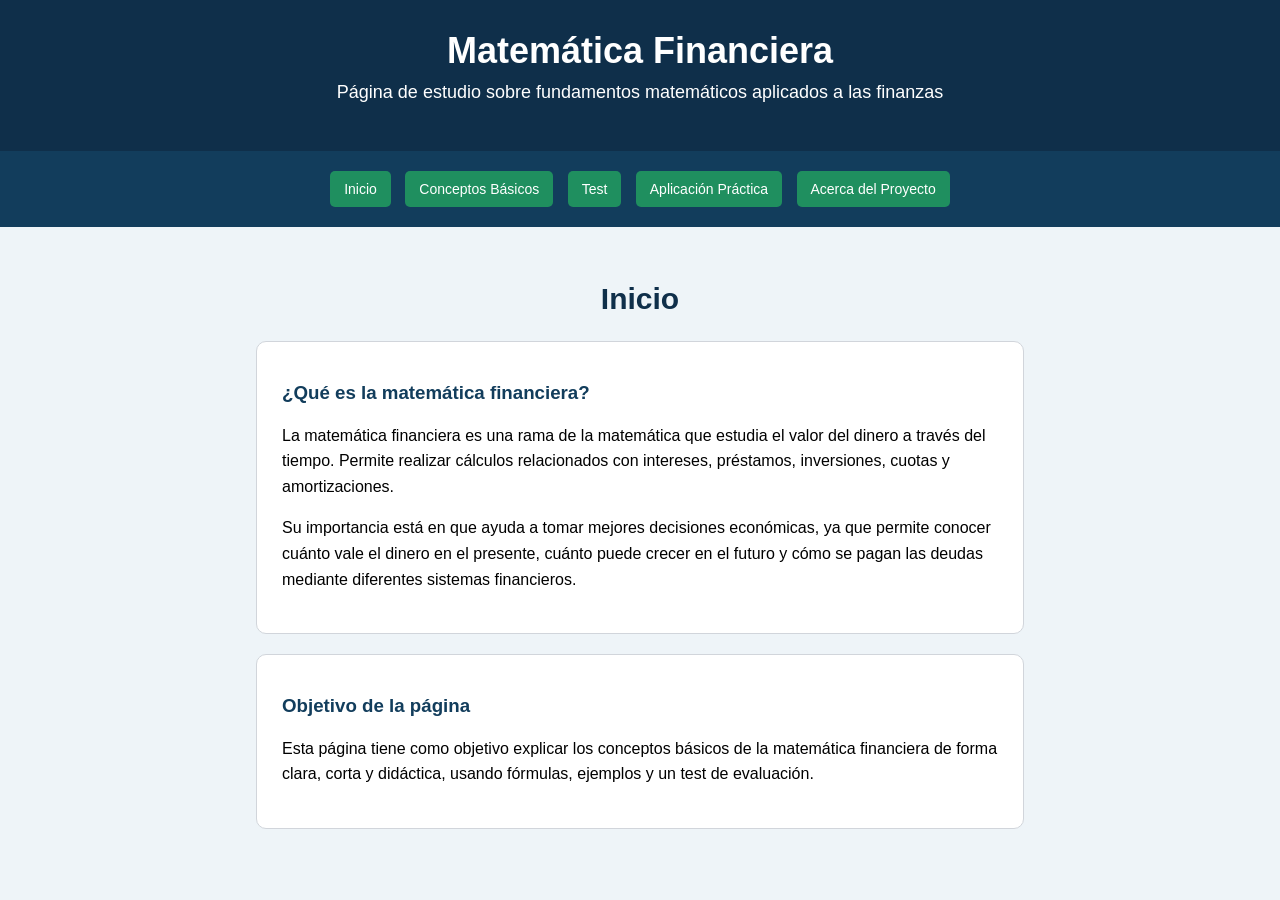
<file: index.html>
<!DOCTYPE html>
<html lang="es">
<head>
  <meta charset="UTF-8">
  <title>Matemática Financiera</title>
  <link rel="stylesheet" href="css/estilos.css">
</head>
<body>

<header>
  <h1>Matemática Financiera</h1>
  <p>Página de estudio sobre fundamentos matemáticos aplicados a las finanzas</p>
</header>

<nav>
    <a href="index.html">Inicio</a>
  <a href="pages/01-conceptos.html">Conceptos Básicos</a>
  <a href="pages/02-test.html">Test</a>
  <a href="pages/03-aplicacion.html">Aplicación Práctica</a>
  <a href="pages/04-acerca.html">Acerca del Proyecto</a>
</nav>

<main>
  <h2>Inicio</h2>

  <div class="card">
    <h3>¿Qué es la matemática financiera?</h3>

    <p>
      La matemática financiera es una rama de la matemática que estudia el valor del dinero
      a través del tiempo. Permite realizar cálculos relacionados con intereses, préstamos,
      inversiones, cuotas y amortizaciones.
    </p>

    <p>
      Su importancia está en que ayuda a tomar mejores decisiones económicas, ya que permite
      conocer cuánto vale el dinero en el presente, cuánto puede crecer en el futuro y cómo se
      pagan las deudas mediante diferentes sistemas financieros.
    </p>
  </div>

  <div class="card">
    <h3>Objetivo de la página</h3>

    <p>
      Esta página tiene como objetivo explicar los conceptos básicos de la matemática financiera
      de forma clara, corta y didáctica, usando fórmulas, ejemplos y un test de evaluación.
    </p>
  </div>
</main>

</body>
</html>
</file>
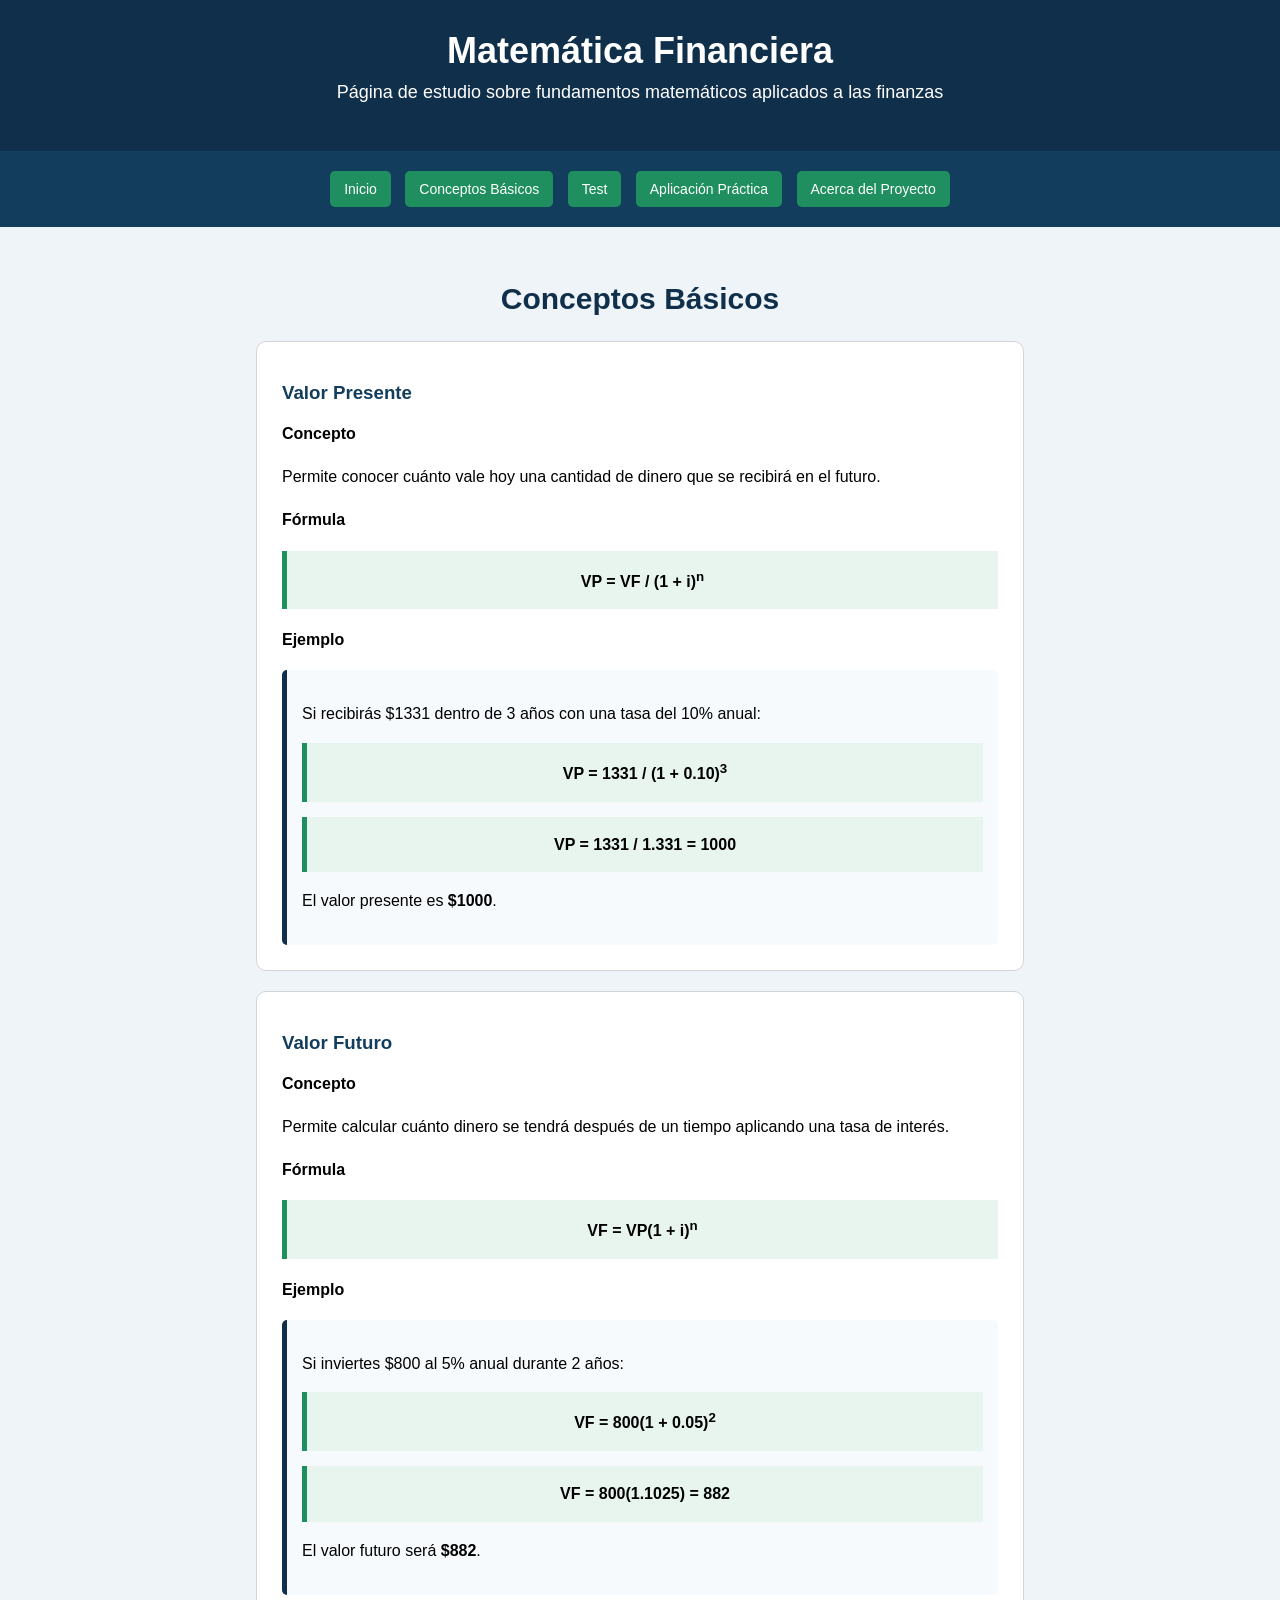
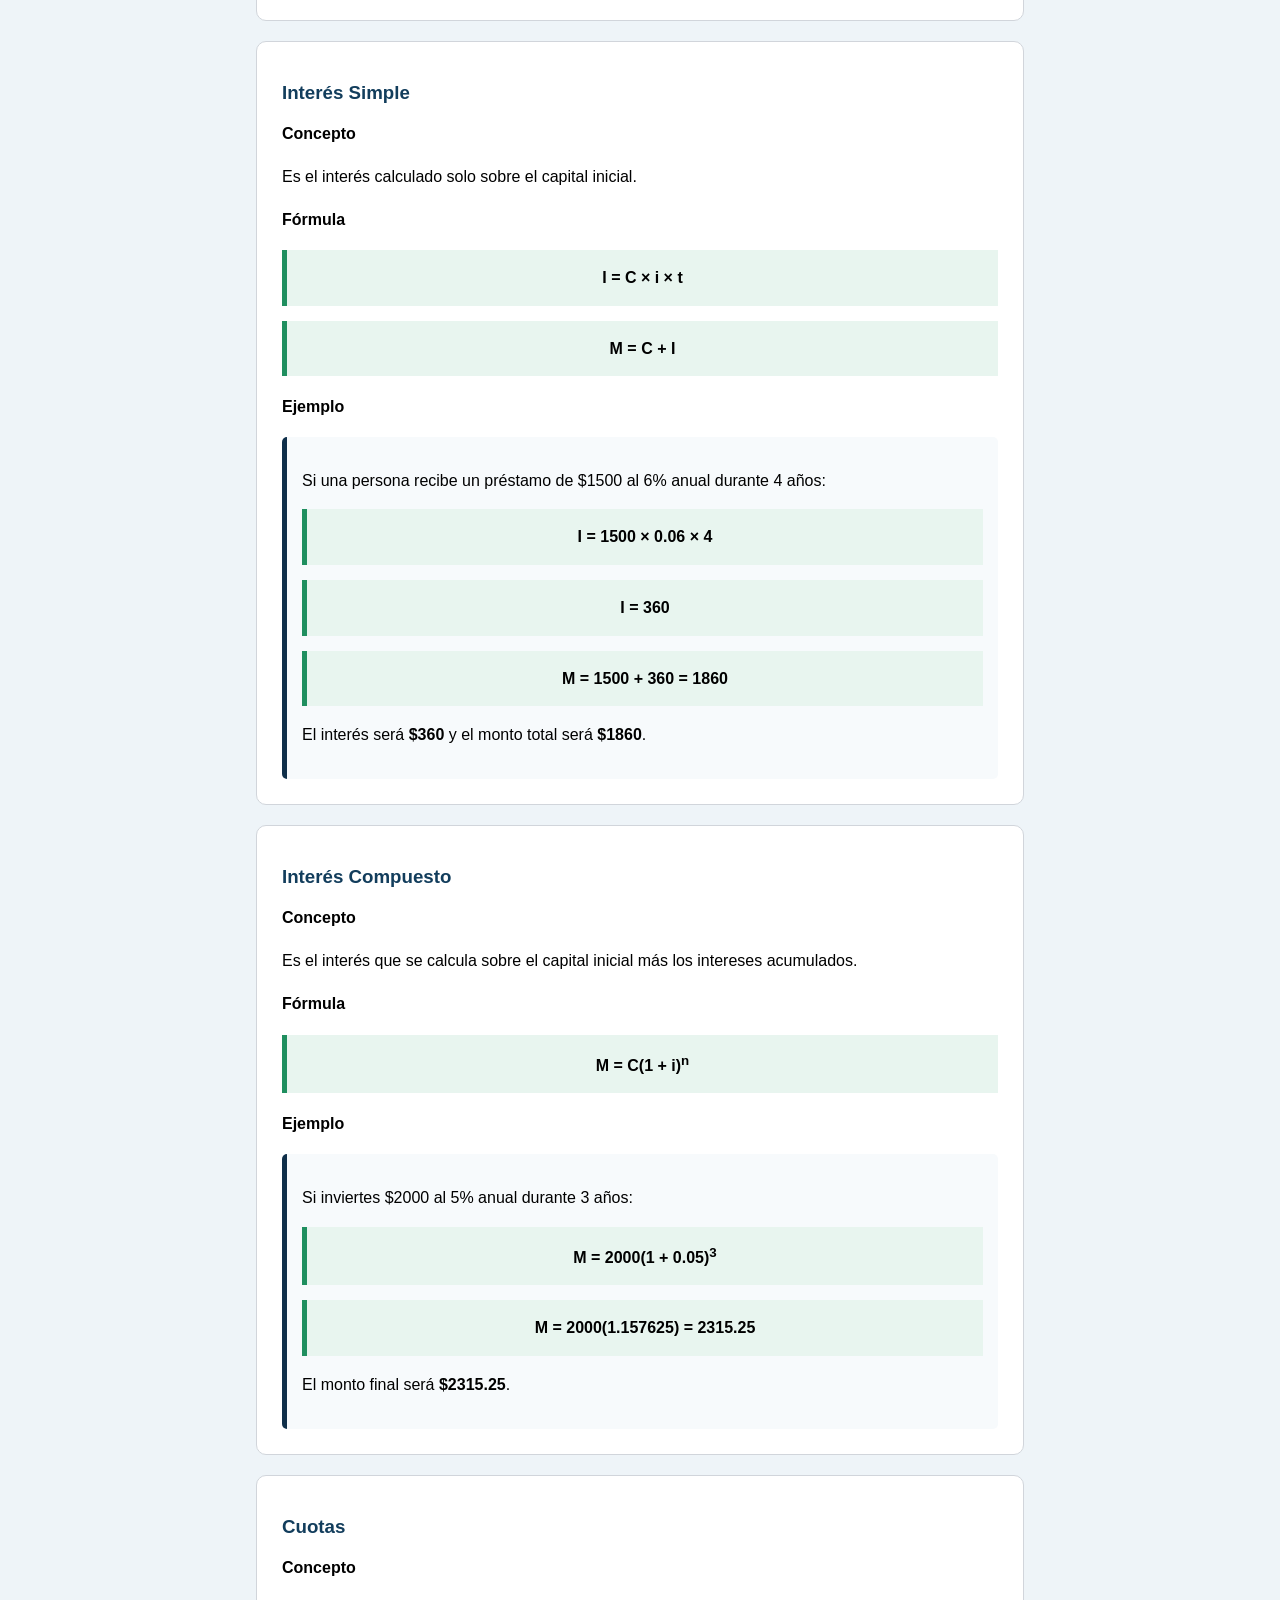
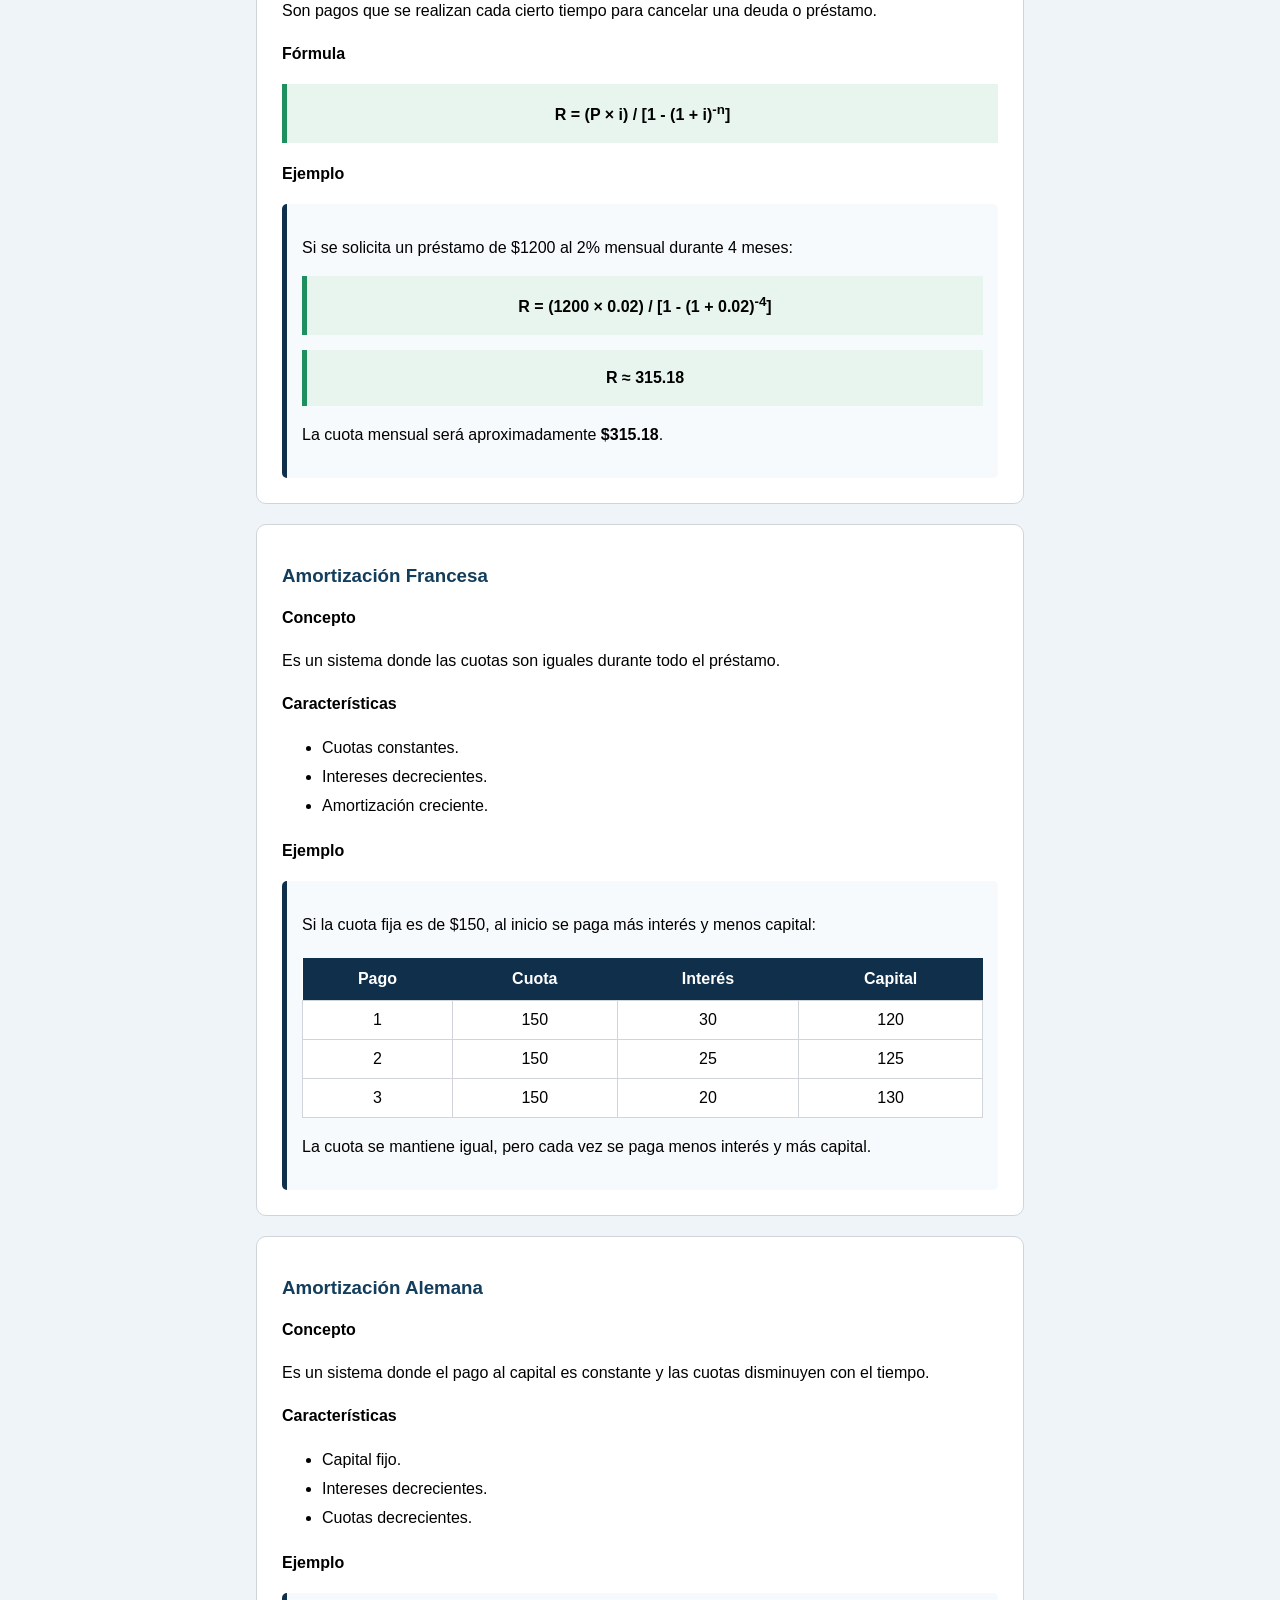
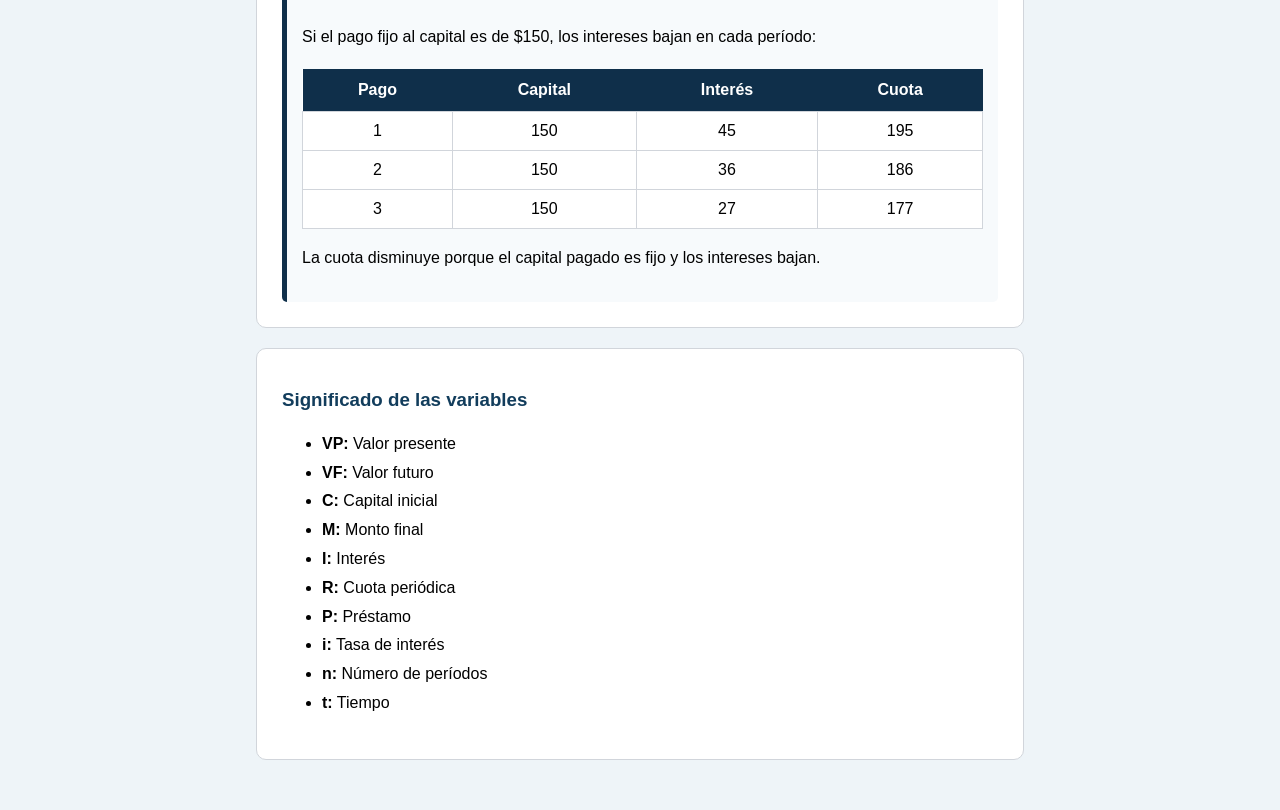
<file: pages/01-conceptos.html>
<!DOCTYPE html>
<html lang="es">
<head>
  <meta charset="UTF-8">
  <title>Conceptos Básicos</title>
  <link rel="stylesheet" href="../css/estilos.css">
</head>
<body>

<header>
  <h1>Matemática Financiera</h1>
  <p>Página de estudio sobre fundamentos matemáticos aplicados a las finanzas</p>
</header>

<nav>
  <a href="../index.html">Inicio</a>
  <a href="01-conceptos.html">Conceptos Básicos</a>
  <a href="02-test.html">Test</a>
  <a href="03-aplicacion.html">Aplicación Práctica</a>
  <a href="04-acerca.html">Acerca del Proyecto</a>
</nav>

<main>
  <h2>Conceptos Básicos</h2>

    <!-- Descripción del Valor Presente -->
    <div class="card">
      <h3>Valor Presente</h3>

      <h4>Concepto</h4>
      <p>
        Permite conocer cuánto vale hoy una cantidad de dinero que se recibirá en el futuro.
      </p>

      <h4>Fórmula</h4>
      <p class="formula">
        VP = VF / (1 + i)<sup>n</sup>
      </p>

      <h4>Ejemplo</h4>
      <div class="ejemplo">
        <p>
          Si recibirás $1331 dentro de 3 años con una tasa del 10% anual:
        </p>

        <p class="formula">
          VP = 1331 / (1 + 0.10)<sup>3</sup>
        </p>

        <p class="formula">
          VP = 1331 / 1.331 = 1000
        </p>

        <p>
          El valor presente es <strong>$1000</strong>.
        </p>
      </div>
    </div>

    <!-- Descripción del Valor Futuro -->
    <div class="card">
      <h3>Valor Futuro</h3>

      <h4>Concepto</h4>
      <p>
        Permite calcular cuánto dinero se tendrá después de un tiempo aplicando una tasa de interés.
      </p>

      <h4>Fórmula</h4>
      <p class="formula">
        VF = VP(1 + i)<sup>n</sup>
      </p>

      <h4>Ejemplo</h4>
      <div class="ejemplo">
        <p>
          Si inviertes $800 al 5% anual durante 2 años:
        </p>

        <p class="formula">
          VF = 800(1 + 0.05)<sup>2</sup>
        </p>

        <p class="formula">
          VF = 800(1.1025) = 882
        </p>

        <p>
          El valor futuro será <strong>$882</strong>.
        </p>
      </div>
    </div>

    <!-- Descripción del Interés Simple -->
    <div class="card">
      <h3>Interés Simple</h3>

      <h4>Concepto</h4>
      <p>
        Es el interés calculado solo sobre el capital inicial.
      </p>

      <h4>Fórmula</h4>
      <p class="formula">
        I = C × i × t
      </p>

      <p class="formula">
        M = C + I
      </p>

      <h4>Ejemplo</h4>
      <div class="ejemplo">
        <p>
          Si una persona recibe un préstamo de $1500 al 6% anual durante 4 años:
        </p>

        <p class="formula">
          I = 1500 × 0.06 × 4
        </p>

        <p class="formula">
          I = 360
        </p>

        <p class="formula">
          M = 1500 + 360 = 1860
        </p>

        <p>
          El interés será <strong>$360</strong> y el monto total será <strong>$1860</strong>.
        </p>
      </div>
    </div>

    <!-- Descripción del Interés Compuesto -->
    <div class="card">
      <h3>Interés Compuesto</h3>

      <h4>Concepto</h4>
      <p>
        Es el interés que se calcula sobre el capital inicial más los intereses acumulados.
      </p>

      <h4>Fórmula</h4>
      <p class="formula">
        M = C(1 + i)<sup>n</sup>
      </p>

      <h4>Ejemplo</h4>
      <div class="ejemplo">
        <p>
          Si inviertes $2000 al 5% anual durante 3 años:
        </p>

        <p class="formula">
          M = 2000(1 + 0.05)<sup>3</sup>
        </p>

        <p class="formula">
          M = 2000(1.157625) = 2315.25
        </p>

        <p>
          El monto final será <strong>$2315.25</strong>.
        </p>
      </div>
    </div>

    <!-- Descripción de las Cuotas -->
    <div class="card">
      <h3>Cuotas</h3>

      <h4>Concepto</h4>
      <p>
        Son pagos que se realizan cada cierto tiempo para cancelar una deuda o préstamo.
      </p>

      <h4>Fórmula</h4>
      <p class="formula">
        R = (P × i) / [1 - (1 + i)<sup>-n</sup>]
      </p>

      <h4>Ejemplo</h4>
      <div class="ejemplo">
        <p>
          Si se solicita un préstamo de $1200 al 2% mensual durante 4 meses:
        </p>

        <p class="formula">
          R = (1200 × 0.02) / [1 - (1 + 0.02)<sup>-4</sup>]
        </p>

        <p class="formula">
          R ≈ 315.18
        </p>

        <p>
          La cuota mensual será aproximadamente <strong>$315.18</strong>.
        </p>
      </div>
    </div>

    <!-- Descripción de la Amortización Francesa -->
    <div class="card">
      <h3>Amortización Francesa</h3>

      <h4>Concepto</h4>
      <p>
        Es un sistema donde las cuotas son iguales durante todo el préstamo.
      </p>

      <h4>Características</h4>
      <ul>
        <li>Cuotas constantes.</li>
        <li>Intereses decrecientes.</li>
        <li>Amortización creciente.</li>
      </ul>

      <h4>Ejemplo</h4>
      <div class="ejemplo">
        <p>
          Si la cuota fija es de $150, al inicio se paga más interés y menos capital:
        </p>

        <table>
          <thead>
            <tr>
              <th>Pago</th>
              <th>Cuota</th>
              <th>Interés</th>
              <th>Capital</th>
            </tr>
          </thead>

          <tbody>
            <tr>
              <td>1</td>
              <td>150</td>
              <td>30</td>
              <td>120</td>
            </tr>

            <tr>
              <td>2</td>
              <td>150</td>
              <td>25</td>
              <td>125</td>
            </tr>

            <tr>
              <td>3</td>
              <td>150</td>
              <td>20</td>
              <td>130</td>
            </tr>
          </tbody>
        </table>

        <p>
          La cuota se mantiene igual, pero cada vez se paga menos interés y más capital.
        </p>
      </div>
    </div>

    <!-- Descripción de la Amortización Alemana -->
    <div class="card">
      <h3>Amortización Alemana</h3>

      <h4>Concepto</h4>
      <p>
        Es un sistema donde el pago al capital es constante y las cuotas disminuyen con el tiempo.
      </p>

      <h4>Características</h4>
      <ul>
        <li>Capital fijo.</li>
        <li>Intereses decrecientes.</li>
        <li>Cuotas decrecientes.</li>
      </ul>

      <h4>Ejemplo</h4>
      <div class="ejemplo">
        <p>
          Si el pago fijo al capital es de $150, los intereses bajan en cada período:
        </p>

        <table>
          <thead>
            <tr>
              <th>Pago</th>
              <th>Capital</th>
              <th>Interés</th>
              <th>Cuota</th>
            </tr>
          </thead>

          <tbody>
            <tr>
              <td>1</td>
              <td>150</td>
              <td>45</td>
              <td>195</td>
            </tr>

            <tr>
              <td>2</td>
              <td>150</td>
              <td>36</td>
              <td>186</td>
            </tr>

            <tr>
              <td>3</td>
              <td>150</td>
              <td>27</td>
              <td>177</td>
            </tr>
          </tbody>
        </table>

        <p>
          La cuota disminuye porque el capital pagado es fijo y los intereses bajan.
        </p>
      </div>
    </div>

    <!-- Significados de las siglas -->
    <div class="card">
      <h3>Significado de las variables</h3>

      <ul>
        <li><strong>VP:</strong> Valor presente</li>
        <li><strong>VF:</strong> Valor futuro</li>
        <li><strong>C:</strong> Capital inicial</li>
        <li><strong>M:</strong> Monto final</li>
        <li><strong>I:</strong> Interés</li>
        <li><strong>R:</strong> Cuota periódica</li>
        <li><strong>P:</strong> Préstamo</li>
        <li><strong>i:</strong> Tasa de interés</li>
        <li><strong>n:</strong> Número de períodos</li>
        <li><strong>t:</strong> Tiempo</li>
      </ul>
    </div>

</main>

</body>
</html>
</file>
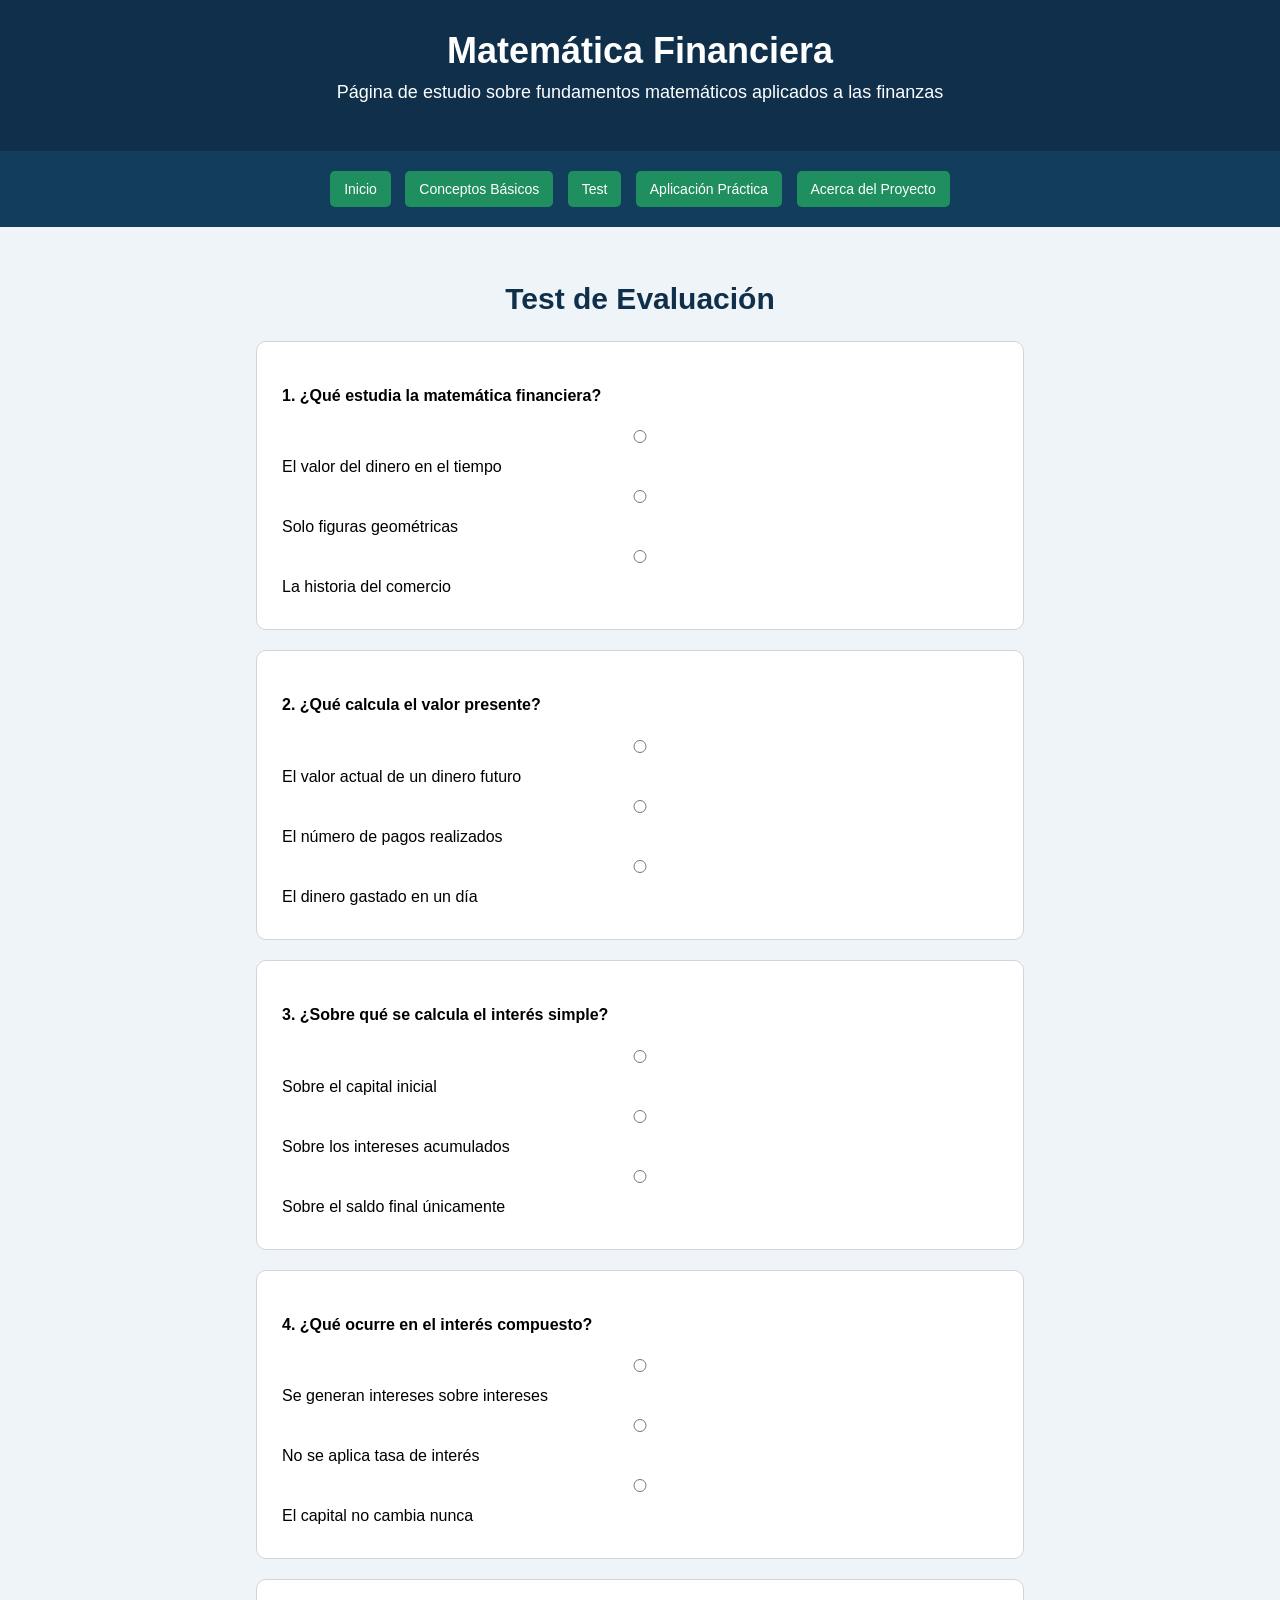
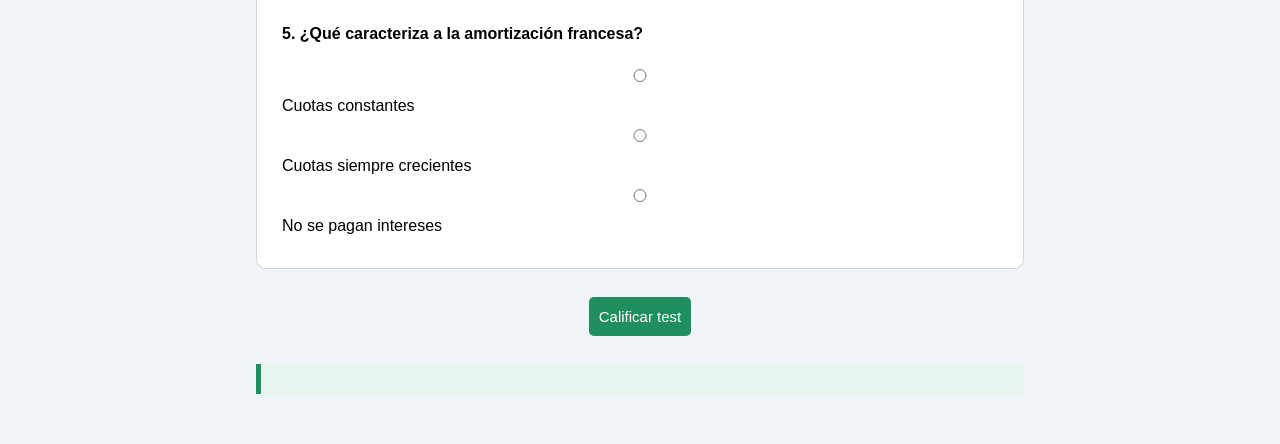
<file: pages/02-test.html>
<!DOCTYPE html>
<html lang="es">
<head>
  <meta charset="UTF-8">
  <title>Test</title>
  <link rel="stylesheet" href="../css/estilos.css">
</head>
<body>

<header>
  <h1>Matemática Financiera</h1>
  <p>Página de estudio sobre fundamentos matemáticos aplicados a las finanzas</p>
</header>

<nav>
  <a href="../index.html">Inicio</a>
  <a href="01-conceptos.html">Conceptos Básicos</a>
  <a href="02-test.html">Test</a>
  <a href="03-aplicacion.html">Aplicación Práctica</a>
  <a href="04-acerca.html">Acerca del Proyecto</a>
</nav>

<main>
  <h2>Test de Evaluación</h2>

  <div class="card">
    <p><strong>1. ¿Qué estudia la matemática financiera?</strong></p>

    <label>
      <input type="radio" name="p1" id="p1a">
      El valor del dinero en el tiempo
    </label>
    
    <label>
      <input type="radio" name="p1" id="p1a">
      Solo figuras geométricas
    </label>

    <label>
      <input type="radio" name="p1" id="p1a">
      La historia del comercio
    </label>
  </div>

  <div class="card">
    <p><strong>2. ¿Qué calcula el valor presente?</strong></p>

    <label>
      <input type="radio" name="p2" id="p2a">
      El valor actual de un dinero futuro
    </label>

    <label>
      <input type="radio" name="p2" id="p2a">
      El número de pagos realizados
    </label>

    <label>
      <input type="radio" name="p2" id="p2a">
      El dinero gastado en un día
    </label>
  </div>

  <div class="card">
    <p><strong>3. ¿Sobre qué se calcula el interés simple?</strong></p>

    <label>
      <input type="radio" name="p3" id="p3a">
      Sobre el capital inicial
    </label>
    
    <label>
      <input type="radio" name="p3" id="p3a">
      Sobre los intereses acumulados
    </label>

    <label>
      <input type="radio" name="p3" id="p3a">
      Sobre el saldo final únicamente
    </label>
  </div>

  <div class="card">
    <p><strong>4. ¿Qué ocurre en el interés compuesto?</strong></p>

    <label>
      <input type="radio" name="p4" id="p4a">
      Se generan intereses sobre intereses
    </label>

    <label>
      <input type="radio" name="p4" id="p4a">
      No se aplica tasa de interés
    </label>

    <label>
      <input type="radio" name="p4" id="p4a">
      El capital no cambia nunca
    </label>
  </div>

  <div class="card">
    <p><strong>5. ¿Qué caracteriza a la amortización francesa?</strong></p>

    <label>
      <input type="radio" name="p5" id="p5a">
      Cuotas constantes
    </label>

    <label>
      <input type="radio" name="p5" id="p5a">
      Cuotas siempre crecientes
    </label>

    <label>
      <input type="radio" name="p5" id="p5a">
      No se pagan intereses
    </label>
  </div>

  <div class="centrar">
    <button onclick="calificarTest()">Calificar test</button>
  </div>

  <p id="resultadoTest"></p>
</main>

<script src="../js/test.js"></script>
</body>
</html>
</file>
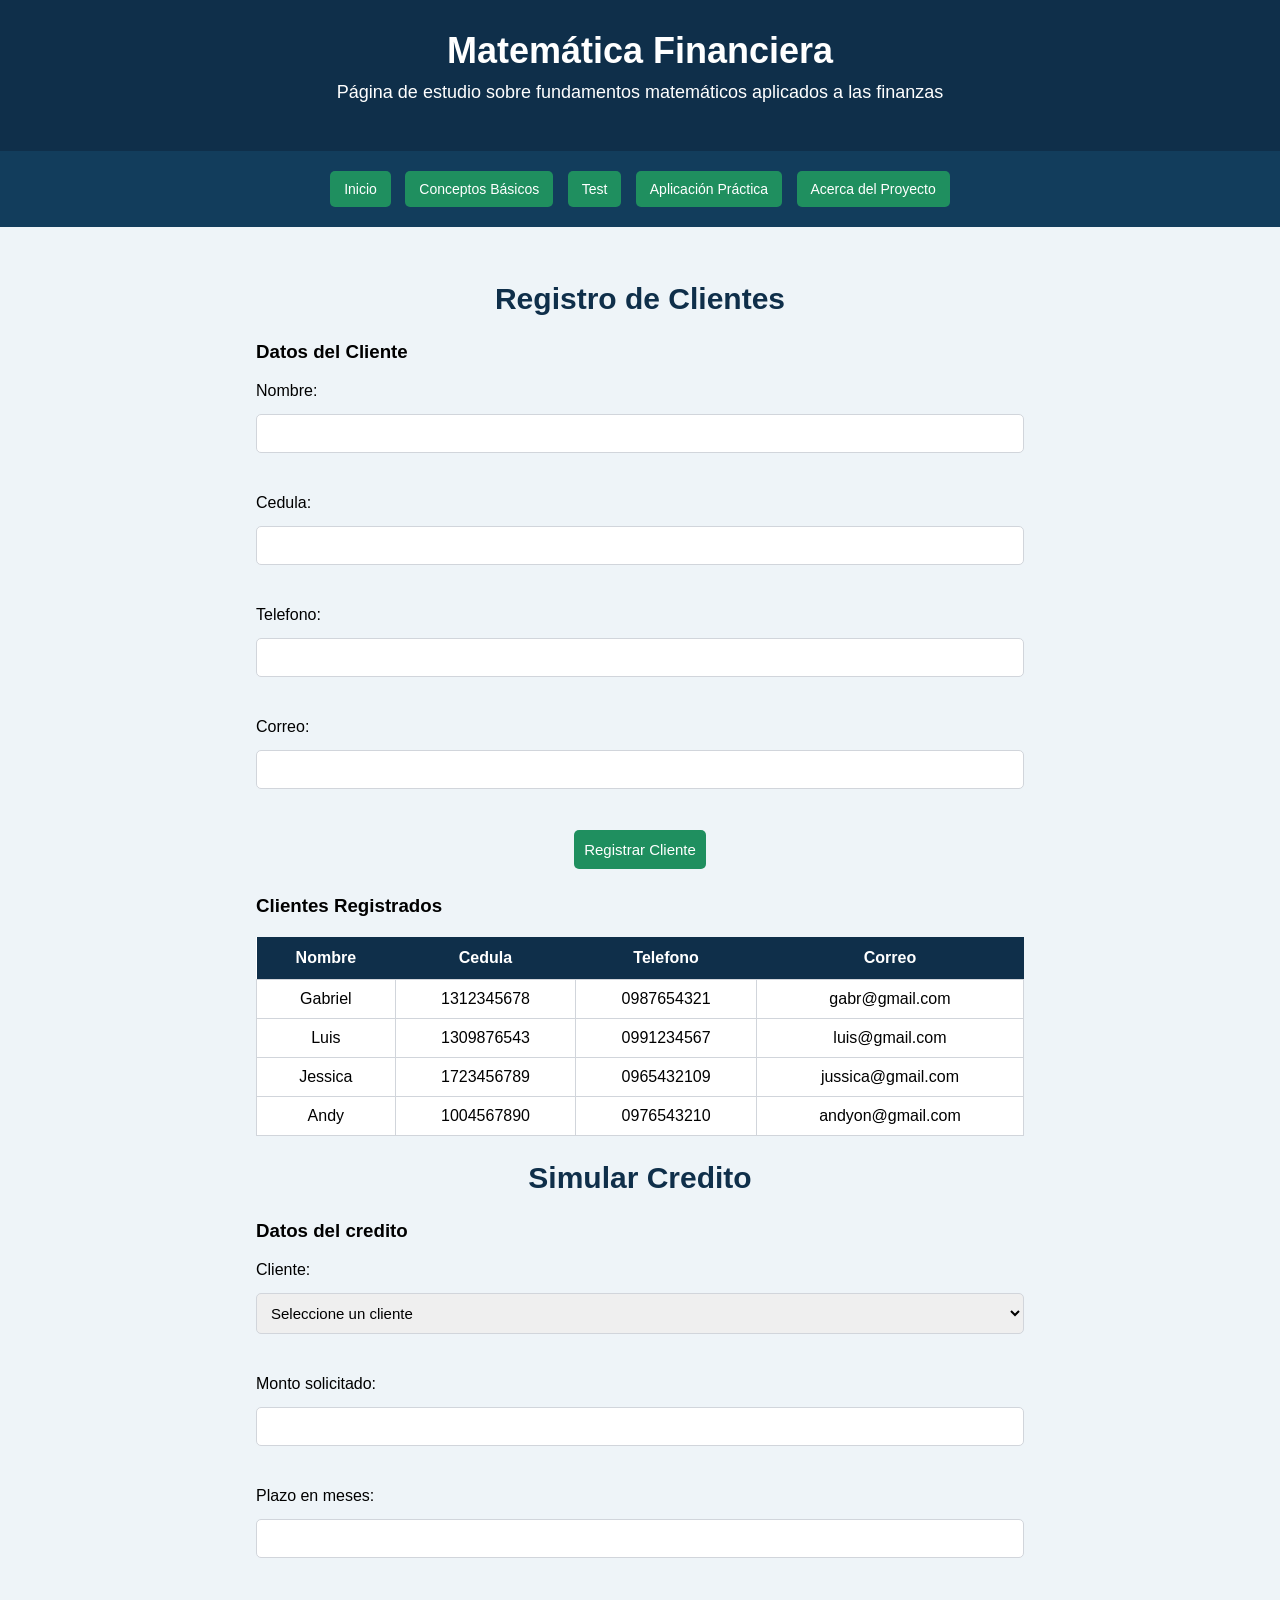
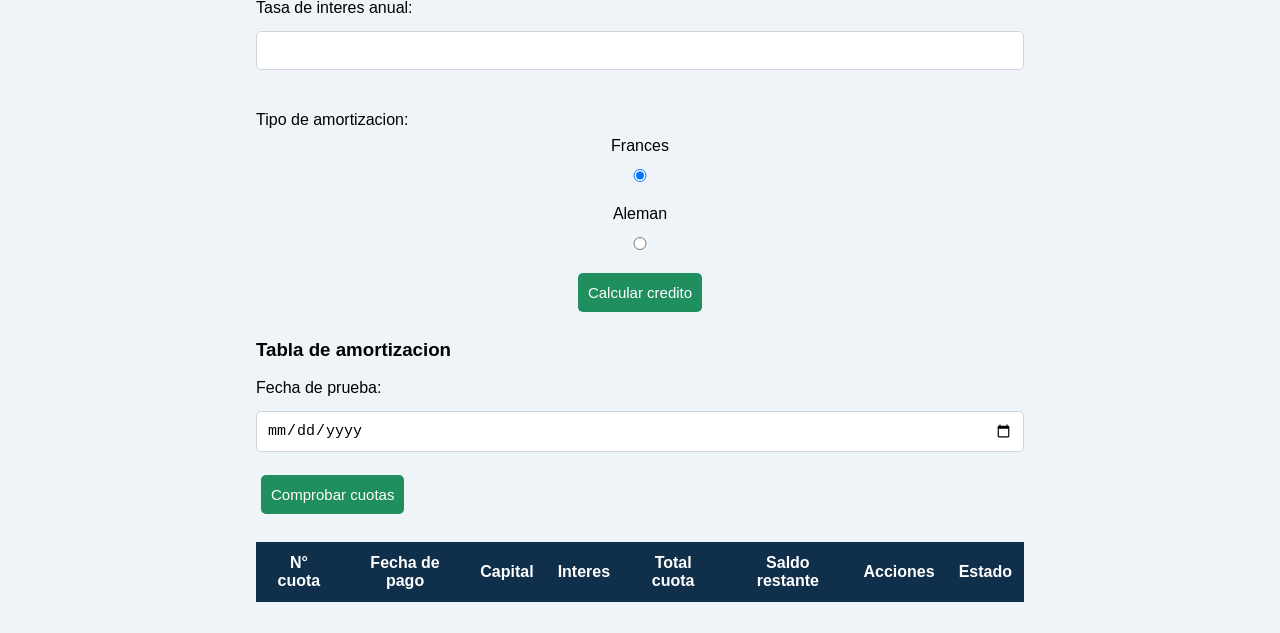
<file: pages/03-aplicacion.html>
<!DOCTYPE html>
<html lang="es">
<head>
  <meta charset="UTF-8">
  <title>Aplicación Práctica</title>
  <link rel="stylesheet" href="../css/estilos.css">
</head>
<body>

<header>
  <h1>Matemática Financiera</h1>
  <p>Página de estudio sobre fundamentos matemáticos aplicados a las finanzas</p>
</header>

<nav>
  <a href="../index.html">Inicio</a>
  <a href="01-conceptos.html">Conceptos Básicos</a>
  <a href="02-test.html">Test</a>
  <a href="03-aplicacion.html">Aplicación Práctica</a>
  <a href="04-acerca.html">Acerca del Proyecto</a>
</nav>

<main>

  <section>

    <h2>Registro de Clientes</h2>

    <h3>Datos del Cliente</h3>

    <label for="nombreCliente">Nombre:</label>
    <input type="text" id="nombreCliente">
    <br><br>

    <label for="cedulaCliente">Cedula:</label>
    <input type="text" id="cedulaCliente">
    <br><br>

    <label for="telefonoCliente">Telefono:</label>
    <input type="text" id="telefonoCliente">
    <br><br>

    <label for="correoCliente">Correo:</label>
    <input type="email" id="correoCliente">
    <br><br>

    <div class="button-group">
      <button onclick="registrarCliente()">Registrar Cliente</button>
    </div>

    <h3>Clientes Registrados</h3>

    <table>
      <thead>
        <tr>
          <th>Nombre</th>
          <th>Cedula</th>
          <th>Telefono</th>
          <th>Correo</th>
        </tr>
      </thead>

      <tbody id="tablaClientes">
      </tbody>
    </table>

  </section>

  <section id="simularCredito">
    <h2>Simular Credito</h2>

    <h3>Datos del credito</h3>

    <label>Cliente:</label>
    <select id="clienteCredito">
      <option value="">Seleccione un cliente</option>
    </select>
    <br><br>

    <label>Monto solicitado:</label>
    <input type="number" id="montoCredito">
    <br><br>

    <label>Plazo en meses:</label>
    <input type="number" id="plazoCredito">
    <br><br>

    <label>Tasa de interes anual:</label>
    <input type="number" id="tasaCredito">
    <br><br>

    <label>Tipo de amortizacion:</label>

    <label class="label-type">Frances</label>
    <input type="radio" name="tipoAmortizacion" value="frances" checked>

    <label class="label-type">Aleman</label>
    <input type="radio" name="tipoAmortizacion" value="aleman">

    <div class="button-group">
      <button onclick="calcularCredito()">Calcular credito</button>
    </div>

    <div id="resumenCredito">
    </div>

    <h3>Tabla de amortizacion</h3>

    <label>Fecha de prueba:</label>
    <input type="date" id="fechaPrueba">

    <button onclick="comprobarCuotasAtrasadas()">
      Comprobar cuotas
    </button>

    <div class="tabla-contenedor">
      <table>
        <thead>
          <tr>
            <th>N° cuota</th>
            <th>Fecha de pago</th>
            <th>Capital</th>
            <th>Interes</th>
            <th>Total cuota</th>
            <th>Saldo restante</th>
            <th>Acciones</th>
            <th>Estado</th>
          </tr>
        </thead>

        <tbody id="tablaAmortizacion">
        </tbody>
      </table>
    </div>

  </section>

</main>

<script src="../js/registroClientes.js"></script>
<script src="../js/simularCredito.js"></script>

</body>
</html>
</file>
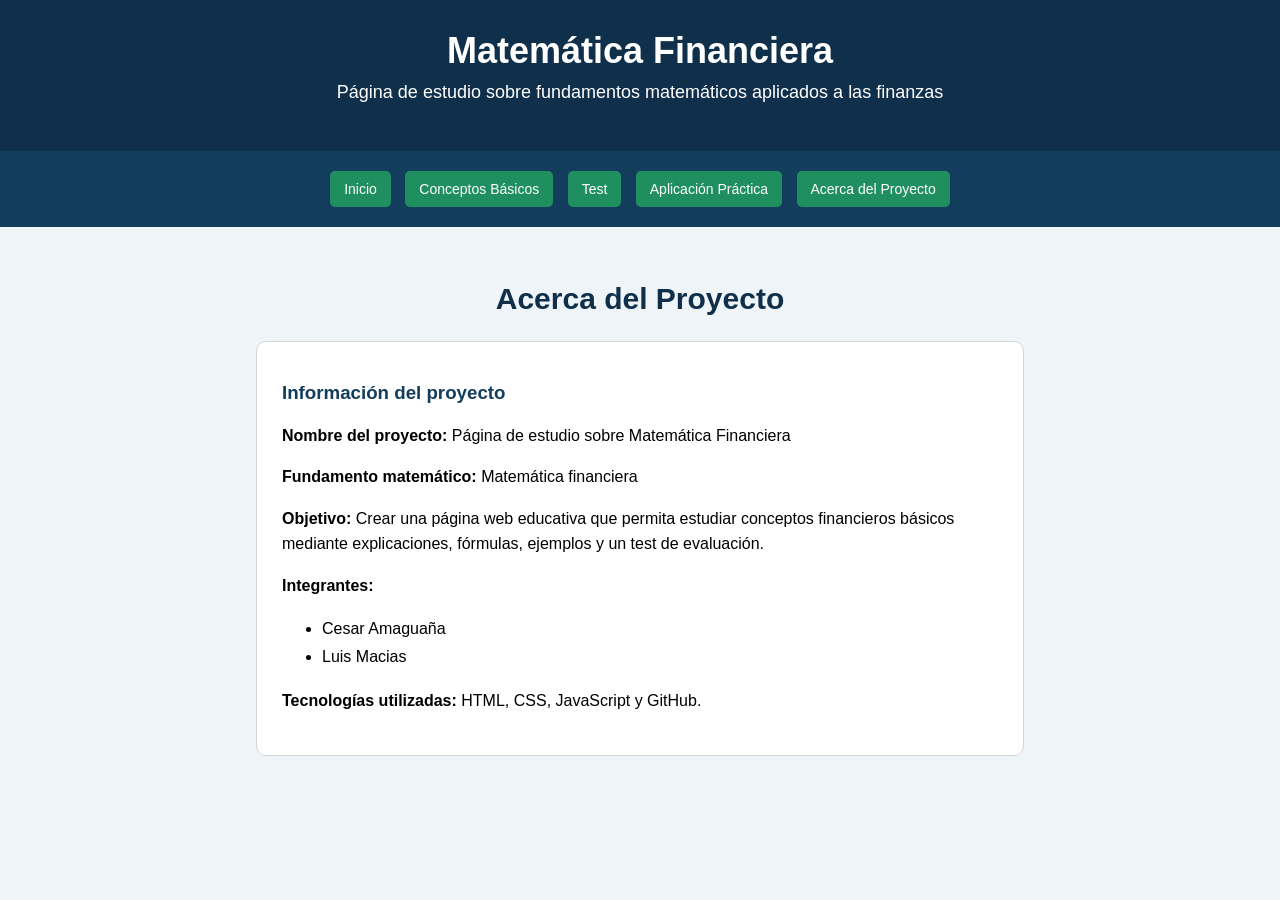
<file: pages/04-acerca.html>
<!DOCTYPE html>
<html lang="es">
<head>
  <meta charset="UTF-8">
  <title>Acerca del Proyecto</title>
  <link rel="stylesheet" href="../css/estilos.css">
</head>
<body>

<header>
  <h1>Matemática Financiera</h1>
  <p>Página de estudio sobre fundamentos matemáticos aplicados a las finanzas</p>
</header>

<nav>
  <a href="../index.html">Inicio</a>
  <a href="01-conceptos.html">Conceptos Básicos</a>
  <a href="02-test.html">Test</a>
  <a href="03-aplicacion.html">Aplicación Práctica</a>
  <a href="04-acerca.html">Acerca del Proyecto</a>
</nav>

<main>
  <h2>Acerca del Proyecto</h2>

  <div class="card">
    <h3>Información del proyecto</h3>

    <p>
      <strong>Nombre del proyecto:</strong> Página de estudio sobre Matemática Financiera
    </p>

    <p>
      <strong>Fundamento matemático:</strong> Matemática financiera
    </p>

    <p>
      <strong>Objetivo:</strong>
      Crear una página web educativa que permita estudiar conceptos financieros básicos
      mediante explicaciones, fórmulas, ejemplos y un test de evaluación.
    </p>

    <p>
      <strong>Integrantes:</strong>
    </p>

    <ul>
      <li>Cesar Amaguaña</li>
      <li>Luis Macias</li>
    </ul>

    <p>
      <strong>Tecnologías utilizadas:</strong> HTML, CSS, JavaScript y GitHub.
    </p>
  </div>
</main>

</body>
</html>
</file>
<file: css/estilos.css>
body {
  font-family: Arial, sans-serif;
  background-color: #eef4f8;
  margin: 0;
  padding: 0;
  color: #1f2933;
}

header {
  background-color: #0f2f4a;
  color: white;
  text-align: center;
  padding: 30px 20px;
}

header h1 {
  margin: 0;
  font-size: 36px;
}

header p {
  margin-top: 10px;
  font-size: 18px;
}

nav {
  background-color: #123d5c;
  text-align: center;
  padding: 15px;
}

nav a {
  background-color: #1f8f5f;
  color: white;
  text-decoration: none;
  padding: 10px 14px;
  margin: 5px;
  border-radius: 5px;
  font-size: 14px;
  display: inline-block;
}

nav a:hover {
  background-color: #166b48;
}

main {
  padding: 30px 20px;
  width: 60%;
  margin: 0 auto;
}

h2 {
  text-align: center;
  color: #0f2f4a;
  font-size: 30px;
  margin-bottom: 25px;
}

.card {
  background-color: white;
  max-width: 900px;
  margin: 20px auto;
  padding: 25px;
  border-radius: 10px;
  border: 1px solid #d1d5db;
}

.card h3 {
  color: #123d5c;
  margin-top: 15px;
}

.card p {
  font-size: 16px;
  line-height: 1.6;
}

.card ul {
  line-height: 1.8;
}

.formula {
  background-color: #e8f5ef;
  border-left: 5px solid #1f8f5f;
  padding: 15px;
  margin: 15px 0;
  font-size: 20px;
  font-weight: bold;
  text-align: center;
}

.ejemplo {
  background-color: #f7fafc;
  border-left: 5px solid #0f2f4a;
  padding: 15px;
  margin-top: 15px;
  border-radius: 5px;
}

table {
  width: 100%;
  border-collapse: collapse;
  margin-top: 20px;
  background-color: white;
}

th {
  background-color: #0f2f4a;
  color: white;
  padding: 12px;
}

td {
  border: 1px solid #d1d5db;
  padding: 10px;
  text-align: center;
}

label {
  display: block;
  margin: 8px 0;
  cursor: pointer;
}

input[type="radio"] {
  margin-right: 8px;
}

#resultadoTest {
  max-width: 900px;
  margin: 20px auto;
  padding: 15px;
  background-color: #e8f5ef;
  border-left: 5px solid #1f8f5f;
  font-weight: bold;
  font-size: 18px;
}

button {
  background-color: #1f8f5f;
  color: white;
  border: none;
  padding: 11px 16px;
  margin: 8px 5px;
  border-radius: 5px;
  cursor: pointer;
  font-size: 15px;
}

button:hover {
  background-color: #166b48;
}

.centrar {
  text-align: center;
}

input {
  width: 100%;
  padding: 10px;
  margin: 6px 0 15px 0;
  border: 1px solid #d1d5db;
  border-radius: 5px;
  font-size: 15px;
  box-sizing: border-box;
}

select {
  width: 100%;
  padding: 10px;
  margin: 6px 0 15px 0;
  border: 1px solid #d1d5db;
  border-radius: 5px;
  font-size: 15px;
  box-sizing: border-box;
}

.resumen {
  background-color: #e8f5ef;
  border-left: 5px solid #1f8f5f;
  padding: 15px;
  margin-top: 20px;
  border-radius: 5px;
}

.resumen h3 {
  margin-top: 0;
}

.resumen p {
  margin: 8px 0;
}
body { 
  font-family: Arial, sans-serif; 
  background-color: #eef4f8; 
  margin: 0; 
  padding: 0; 
  color: #000000; 
}

header { 
    background-color: #0f2f4a; 
    color: white; 
    text-align: center; 
    padding: 30px 20px; 
  }

header h1 { 
      margin: 0; 
      font-size: 36px; 
    }

header p { 
  margin-top: 10px; 
  font-size: 18px; 
}

nav { 
  background-color: #123d5c; 
  text-align: center; 
  padding: 15px; 
}

nav a { 
  background-color: #1f8f5f; 
  color: white; text-decoration: none; 
  padding: 10px 14px; 
  margin: 5px; 
  border-radius: 5px; 
  font-size: 14px; 
  display: inline-block; 
}

nav a:hover { 
  background-color: #166b48; 
}

  main { padding: 30px 20px; 
  }

  h2 { 
    text-align: center; 
    color: #0f2f4a; 
    font-size: 30px; 
    margin-bottom: 25px; 
  }

  .card { 
    background-color: white; 
    max-width: 900px; 
    margin: 20px auto; 
    padding: 25px; 
    border-radius: 10px; 
    border: 1px solid #d1d5db; 
  }

  .card h3 { 
    color: #123d5c; 
    margin-top: 15px; 
  }

  .card p { 
    font-size: 16px; 
    line-height: 1.6; 
  }

  .card ul { 
    line-height: 1.8; 
  }

  .formula { 
    background-color: #e8f5ef; 
    border-left: 5px solid #1f8f5f; 
    padding: 15px; 
    margin: 15px 0; 
    font-size: 20px; 
    font-weight: bold; 
    text-align: center; 
  }

  .ejemplo { 
    background-color: #f7fafc; 
    border-left: 5px solid #0f2f4a; 
    padding: 15px; 
    margin-top: 15px; 
    border-radius: 5px; 
  }

  table { 
    width: 100%; 
    border-collapse: collapse; 
    margin-top: 20px; 
    background-color: white; 
  }

  th { 
    background-color: #0f2f4a; 
    color: white; 
    padding: 12px; 
  }

  td { 
    border: 1px solid #d1d5db; 
    padding: 10px; 
    text-align: center; 
  }

  label { 
    display: block; 
    margin: 8px 0; 
    cursor: pointer; 
  }

  input[type="radio"] { 
    margin-right: 8px; 
  }

  #resultadoTest { 
    max-width: 900px; 
    margin: 20px auto; 
    padding: 15px; 
    background-color: #e8f5ef; 
    border-left: 5px solid #1f8f5f; 
    font-weight: bold; 
    font-size: 18px; 
  }

  .button-group {
    text-align: center;
  }

  button { 
    background-color: #1f8f5f; 
    color: white; 
    border: none; 
    padding: 11px 10px; 
    margin: 8px 5px; 
    border-radius: 5px; 
    cursor: pointer; 
    font-size: 15px; 
  }

  button:hover { 
    background-color: #166b48; 
  }

  .centrar { 
    text-align: center; 
  }

  .label-type{
    text-align: center;
  }

  .tabla-contenedor {
  width: 100%;
  overflow-x: auto;
}

.boton-rollback {
  background-color: #b45309;
}

.boton-rollback:hover {
  background-color: #92400e;
}

button:disabled {
  background-color: #9ca3af;
  cursor: not-allowed;
}

button:disabled:hover {
  background-color: #9ca3af;
}

.cuota-pendiente {
  background-color: #ffffff;
}

.cuota-atrasada {
  background-color: #fde8e8;
}

.cuota-pagada {
  background-color: #e8f5ef;
}

.fila-totales td {
  background-color: #eef4f8;
}
</file>
